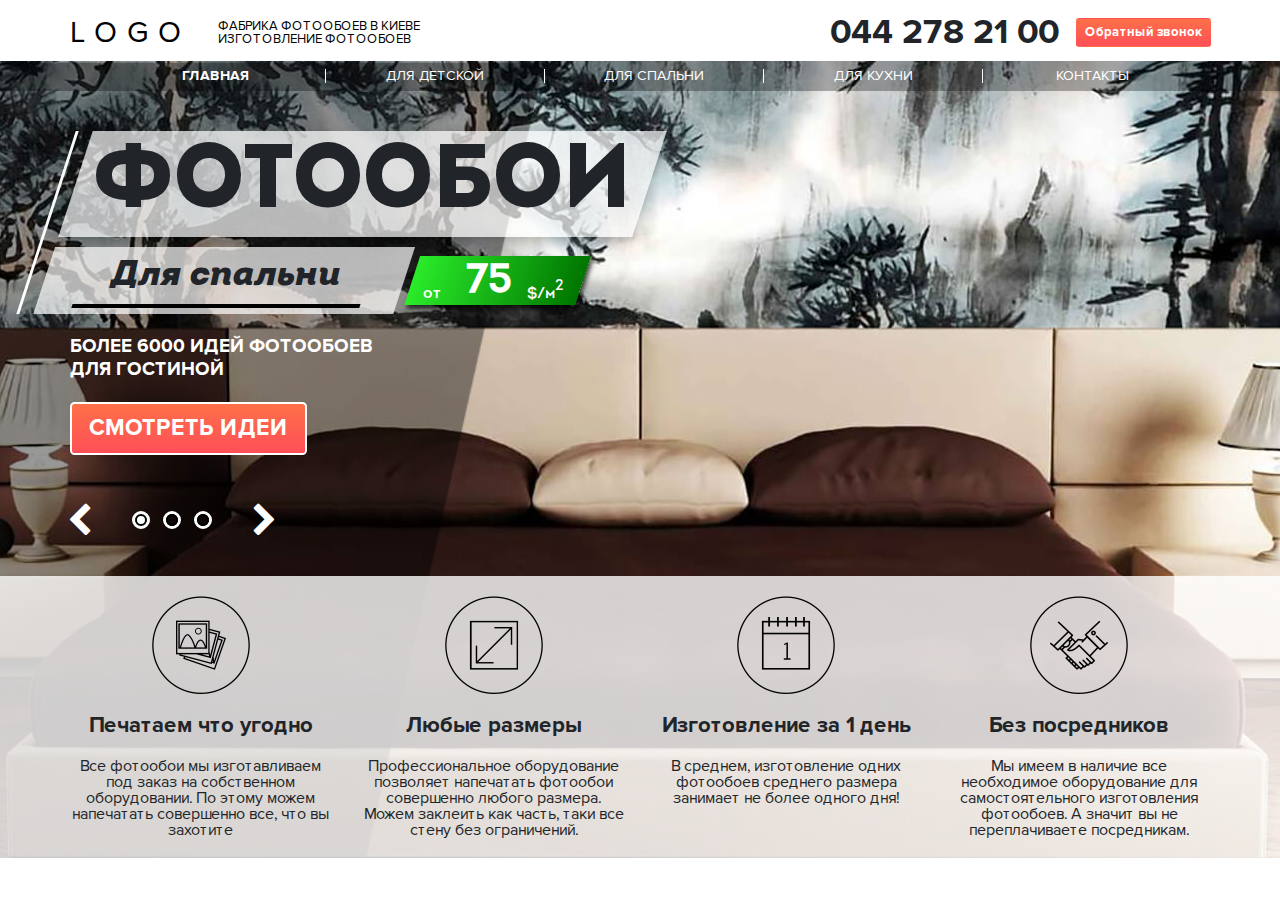
<file: app/index.html>
<!DOCTYPE html>
<html lang="en">
<head>
    <meta charset="UTF-8">
    <meta name="viewport" content="width=device-width, initial-scale=1">
    <title>Фотообои</title>

    <!--Bootstrap-->
    <link rel="stylesheet" href="addons/bootstrap/css/bootstrap.css">

    <!-- Font awesome -->
    <link rel="stylesheet" href="css/font-awesome.min.css">

    <!--Custom styles-->
    <link rel="stylesheet" href="css/style.css">
</head>

<body>

<!--HEADER START-->
<header>
    <div class="header">
        <div class="container d-flex justify-content-between">
            <div class="header-title">
                <a class="header-logo" href="#">L o g o</a>
                <div class="header-title-info text-uppercase d-none d-xl-block">
                    <span>Фабрика фотообоев в КИЕВЕ</span>
                    <span> изготовЛение фотообоев</span>
                </div>
            </div>
            <!--/header-title-->
            <div class="header-callback">
                <div class="number">
                    <span>044 278 21 00</span>
                </div>
                <button class="btn btn-sm">Обратный звонок</button>
            </div>
            <!--/header-callback-->
        </div>
    </div>
</header>
<!--HEADER END-->

<!--GALLERY START-->
<div class="gallery">
    <div class="gallery-img-wrapper">
        <nav class="gallery-navbar navbar navbar-expand-md navbar-dark">
            <div class="container ">
                <button class="navbar-toggler" type="button" data-toggle="collapse" data-target="#collapsibleNavbar">
                    <span class="navbar-toggler-icon"></span>
                </button>
                <!-- Navbar links -->
                <div class="collapse navbar-collapse" id="collapsibleNavbar">
                    <ul class="navbar-nav">
                        <li class="nav-item active">
                            <a class="nav-link" href="#">главная</a>
                        </li>
                        <li class="nav-item">
                            <a class="nav-link" href="#">для детСкой</a>
                        </li>
                        <li class="nav-item">
                            <a class="nav-link" href="#">для спальни</a>
                        </li>
                        <li class="nav-item">
                            <a class="nav-link" href="#">для кухни</a>
                        </li>
                        <li class="nav-item">
                            <a class="nav-link" href="#">контакты</a>
                        </li>
                    </ul>
                    <!--/navbar-->
                </div>
                <!--/navbar-collapse-->
            </div>
        </nav>

        <!--Big Block With Main Info-->
        <div class="container gallery-info-block-container ">
            <div class="gallery-info-block">
                <div class="pricement">
                    <div class="gallery-title">
                        <span>Фотообои</span>
                    </div>
                    <div class="room-info">
                        <div class="room-name">
                            <span>Для зала</span>
                            <hr>
                        </div>
                        <!--/room-info-->
                        <div class="room-price d-flex">
                            <span>от</span>
                            <span class="price">50</span>
                            <span>$/м<sup><small>2</small></sup></span>
                        </div>
                        <!--/room-price-->
                    </div>
                </div>
                <!--/pricement-->

                <div class="ideas">
                    <p>Более 6000 идей фотообоев для ГОСТИНОЙ</p>
                    <button class="btn btn-sm text-uppercase">Смотреть идеи</button>
                </div>
                <!--ideas-->
                <!--Our Controls over there-->
                <div class="controls d-flex">
                    <div class="prev-arrow arrow"><i class="fa fa-chevron-left"></i></div>
                    <div class="dots d-flex">
                        <div class="b-circle dot active" data-number="1">
                            <span class="b-circle-line"></span>
                            <span class="b-circle-line"></span>
                        </div>
                        <div class="b-circle dot" data-number="2">
                            <span class="b-circle-line"></span>
                            <span class="b-circle-line"></span>
                        </div>
                        <div class="b-circle dot" data-number="3">
                            <span class="b-circle-line"></span>
                            <span class="b-circle-line"></span>
                        </div>
                    </div>
                    <!--/dots-->
                    <div class="next-arrow arrow"><i class="fa fa-chevron-right"></i></div>
                </div>
                <!--/Controls-->
            </div>
            <!--/gallery-info-block-->
        </div>
        <!--/gallery-info-block-container-->

        <!--Images that are shown in slider-->
        <img src="img/layer.png" class="layer" alt="">
        <!--/layer-->
        <img class="main-images bedroom" src="img/bedroom1.jpg" alt="">
        <img class="main-images kitchen" src="img/kitchen1.jpg" alt="">
        <img class="main-images livingroom" src="img/livingroom1.jpg" alt="">

        <!--Bottom block with info-->
        <div class="our-activities">
            <div class="container">
                <div class="row">
                    <div class="col-12 col-sm-6 col-lg-3">
                        <div class="print-activity activiti">
                            <div class="activiti-img">
                                <img src="img/print-img.png" alt="">
                            </div>
                            <!--img-->
                            <div class="activiti-title">
                                <span>Печатаем что угодно</span>
                            </div>
                            <!--/activiti title-->
                            <div class="activiti-text">
                                <p>Все фотообои мы изготавливаем под заказ на собственном оборудовании. По этому можем
                                    напечатать совершенно все, что вы захотите</p>
                            </div>
                        </div>
                    </div>
                    <div class="col-12 col-sm-6 col-lg-3">
                        <div class="size-activity activiti">
                            <div class="activiti-img">
                                <img src="img/size-img.png" alt="">
                            </div>
                            <!--img-->
                            <div class="activiti-title">
                                <span>Любые размеры</span>
                            </div>
                            <!--/activiti title-->
                            <div class="activiti-text">
                                <p>Профессиональное оборудование позволяет напечатать фотообои совершенно любого
                                    размера. Можем заклеить как часть, таки все стену без ограничений.</p>
                            </div>
                        </div>
                    </div>
                    <div class="col-12 col-sm-6 col-lg-3">
                        <div class="time-activity activiti">
                            <div class="activiti-img">
                                <img src="img/time-img.png" alt="">
                            </div>
                            <!--img-->
                            <div class="activiti-title">
                                <span>Изготовление за 1 день</span>
                            </div>
                            <!--/activiti title-->
                            <div class="activiti-text">
                                <p>В среднем, изготовление одних фотообоев среднего размера занимает не более одного
                                    дня!</p>
                            </div>
                        </div>
                    </div>
                    <div class="col-12 col-sm-6 col-lg-3">
                        <div class="hand-activity activiti">
                            <div class="activiti-img">
                                <img src="img/hand-img.png" alt="">
                            </div>
                            <!--img-->
                            <div class="activiti-title">
                                <span>Без посредников</span>
                            </div>
                            <!--/activiti title-->
                            <div class="activiti-text">
                                <p>Мы имеем в наличие все необходимое оборудование для самостоятельного изготовления
                                    фотообоев. А значит вы не переплачиваете посредникам.</p>
                            </div>
                        </div>
                    </div>
                </div>
            </div>
        </div>
        <!--/our-activiti-->
    </div>
    <!--gallery-img-wrapper-->
</div>
<!--GALLERY END-->

<!--Bootstrap js files-->
<script src="https://code.jquery.com/jquery-3.3.1.slim.min.js"
        integrity="sha384-q8i/X+965DzO0rT7abK41JStQIAqVgRVzpbzo5smXKp4YfRvH+8abtTE1Pi6jizo"
        crossorigin="anonymous"></script>
<script src="https://cdnjs.cloudflare.com/ajax/libs/popper.js/1.14.3/umd/popper.min.js"
        integrity="sha384-ZMP7rVo3mIykV+2+9J3UJ46jBk0WLaUAdn689aCwoqbBJiSnjAK/l8WvCWPIPm49"
        crossorigin="anonymous"></script>
<script src="https://stackpath.bootstrapcdn.com/bootstrap/4.1.3/js/bootstrap.min.js"
        integrity="sha384-ChfqqxuZUCnJSK3+MXmPNIyE6ZbWh2IMqE241rYiqJxyMiZ6OW/JmZQ5stwEULTy"
        crossorigin="anonymous"></script>

<!--Custom js-->
<script src="js/plugin.js"></script>
</body>
</html>
</file>
<file: app/css/style.css>
html, body, div, span, applet, object, iframe, h1, h2, h3, h4, h5, h6, p, blockquote, pre, a, abbr, acronym, address, big, cite, code, del, dfn, em, img, ins, kbd, q, s, samp, small, strike, strong, sub, sup, tt, var, b, u, i, center, dl, dt, dd, ol, ul, li, fieldset, form, label, legend, table, caption, tbody, tfoot, thead, tr, th, td, article, aside, canvas, details, embed, figure, figcaption, footer, header, hgroup, menu, nav, output, ruby, section, summary, time, mark, audio, video {
  margin: 0;
  padding: 0;
  border: 0;
  font-size: 100%;
  vertical-align: baseline; }

/* HTML5 display-role reset for older browsers */
article, aside, details, figcaption, figure, footer, header, hgroup, menu, nav, section {
  display: block; }

body {
  line-height: 1; }

ol, ul {
  list-style: none; }

blockquote, q {
  quotes: none; }

blockquote:before, blockquote:after {
  content: '';
  content: none; }

q:before, q:after {
  content: '';
  content: none; }

table {
  border-collapse: collapse;
  border-spacing: 0; }

a:hover {
  text-decoration: none; }

button:focus, button:active:focus, button.active:focus, button.focus, button:active.focus, button.active.focus, .btn:focus, .btn:active:focus, .btn.active:focus, .btn.focus, .btn:active.focus, .btn.active.focus {
  outline: none;
  -webkit-box-shadow: none;
          box-shadow: none; }

@font-face {
  font-family: 'Proxima Nova Regular';
  src: url("../fonts/ProximaNova-Regular.eot");
  src: url("../fonts/ProximaNova-Regular.eot?#iefix") format("embedded-opentype"), url("../fonts/ProximaNova-Regular.woff") format("woff"), url("../fonts/ProximaNova-Regular.ttf") format("truetype");
  font-weight: normal;
  font-style: normal; }

@font-face {
  font-family: 'Proxima Nova Bold';
  src: url("../fonts/ProximaNova-Bold.eot");
  src: url("../fonts/ProximaNova-Bold.eot?#iefix") format("embedded-opentype"), url("../fonts/ProximaNova-Bold.woff") format("woff"), url("../fonts/ProximaNova-Bold.ttf") format("truetype");
  font-weight: normal;
  font-style: normal; }

@font-face {
  font-family: 'Intro-italic';
  src: url("../fonts/subset-Intro-Black-Italic.eot");
  src: url("../fonts/subset-Intro-Black-Italic.eot?#iefix") format("embedded-opentype"), url("../fonts/subset-Intro-Black-Italic.woff2") format("woff2"), url("../fonts/subset-Intro-Black-Italic.woff") format("woff"), url("../fonts/subset-Intro-Black-Italic.ttf") format("truetype");
  font-weight: 900;
  font-style: italic; }

@font-face {
  font-family: 'Intro-regular';
  src: url("../fonts/subset-Intro-Regular.eot");
  src: url("../fonts/subset-Intro-Regular.eot?#iefix") format("embedded-opentype"), url("../fonts/subset-Intro-Regular.woff2") format("woff2"), url("../fonts/subset-Intro-Regular.woff") format("woff"), url("../fonts/subset-Intro-Regular.ttf") format("truetype");
  font-weight: normal;
  font-style: normal; }

@font-face {
  font-family: 'Intro-bold';
  src: url("../fonts/subset-Intro-Black.eot");
  src: url("../fonts/subset-Intro-Black.eot?#iefix") format("embedded-opentype"), url("../fonts/subset-Intro-Black.woff2") format("woff2"), url("../fonts/subset-Intro-Black.woff") format("woff"), url("../fonts/subset-Intro-Black.ttf") format("truetype");
  font-weight: 900;
  font-style: normal; }

/*------------------------------------------------------------------
  	[Fonts]
------------------------------------------------------------------*/
/*------------------------------------------------------------------
  	[Colors]
------------------------------------------------------------------*/
/*------------------------------------------------------------------
  	[Sizes]
------------------------------------------------------------------*/
/*----------------------------------------------------------------------

        Unfortunately, I do not like working with pixels, but in this layout it
        was necessary to solve the problem quickly.
        Perhaps in the future I will rewrite it in relative units to look more
        adaptive and beautiful.

-----------------------------------------------------------------------*/
span {
  display: block; }

.header {
  padding: 15px 0 11px; }
  .header-title {
    color: #000000;
    display: -webkit-box;
    display: -ms-flexbox;
    display: flex;
    -webkit-box-align: center;
        -ms-flex-align: center;
            align-items: center;
    font-family: "Proxima Nova Regular"; }
    .header-title-info {
      margin-left: 35px;
      font-size: 13px; }
    .header-title .header-logo {
      text-transform: uppercase;
      font-size: 30px;
      letter-spacing: 0.02em;
      color: #000000; }
  .header-callback {
    display: -webkit-box;
    display: -ms-flexbox;
    display: flex;
    -webkit-box-align: center;
        -ms-flex-align: center;
            align-items: center;
    font-family: "Proxima Nova Bold"; }
    .header-callback .number {
      font-size: 35px;
      margin-right: 17px; }
    .header-callback button {
      font-size: 13px;
      color: #ffffff;
      background: -webkit-gradient(linear, left bottom, left top, from(#ff4f58), to(#fd7048));
      background: linear-gradient(0deg, #ff4f58 0%, #fd7048 100%);
      -webkit-transition: font-size 1s ease-out;
      transition: font-size 1s ease-out; }
      .header-callback button:hover {
        font-size: 15px;
        background: -webkit-gradient(linear, left bottom, left top, from(#ff846b), to(#fd1d0f));
        background: linear-gradient(0deg, #ff846b 0%, #fd1d0f 100%); }
    @media (max-width: 991px) {
      .header-callback .number {
        font-size: 30px;
        margin-right: 31px; } }
    @media (max-width: 767px) {
      .header-callback .number {
        font-size: 22px;
        margin-right: 15px; } }
    @media (max-width: 576px) {
      .header-callback .number {
        display: none; } }

.gallery {
  max-width: 100vw;
  overflow: hidden;
  position: relative;
  min-height: 90%; }
  .gallery .gallery-img-wrapper {
    position: relative; }
    .gallery .gallery-img-wrapper .gallery-navbar {
      padding: 0.5rem 0;
      width: 100%;
      z-index: 100;
      position: absolute;
      top: 0;
      background-color: rgba(0, 0, 0, 0.3); }
      .gallery .gallery-img-wrapper .gallery-navbar .nav-link {
        padding: 0; }
      .gallery .gallery-img-wrapper .gallery-navbar ul {
        padding: 0 9px 0 37px;
        width: 100%;
        font-family: "Proxima Nova Regular";
        font-size: 14px;
        color: #ffffff;
        text-transform: uppercase; }
        .gallery .gallery-img-wrapper .gallery-navbar ul li {
          text-align: center;
          -webkit-box-flex: 1;
              -ms-flex: 1;
                  flex: 1; }
          .gallery .gallery-img-wrapper .gallery-navbar ul li a {
            color: #ffffff; }
        .gallery .gallery-img-wrapper .gallery-navbar ul li.active {
          font-family: "Proxima Nova Bold"; }
        .gallery .gallery-img-wrapper .gallery-navbar ul li + li {
          border-left: 1px solid #ffffff; }
        @media (max-width: 767px) {
          .gallery .gallery-img-wrapper .gallery-navbar ul li + li {
            border-left: none;
            margin-top: 5px; } }
    @media (max-width: 1200px) {
      .gallery .gallery-img-wrapper .gallery-navbar {
        padding: 4px 0; } }
    .gallery .gallery-img-wrapper > img {
      position: relative;
      left: 50%;
      -webkit-transform: translateX(-50%);
              transform: translateX(-50%);
      z-index: 1; }
    .gallery .gallery-img-wrapper > img.layer {
      left: 0;
      position: absolute;
      z-index: 2;
      width: 85%;
      top: 0;
      bottom: 0;
      height: 100%; }
    @media (max-width: 991px) {
      .gallery .gallery-img-wrapper > img {
        width: 150%;
        min-height: 450px; }
      .gallery .gallery-img-wrapper > img.layer {
        display: none; } }
    @media (max-width: 479px) {
      .gallery .gallery-img-wrapper > img {
        width: 150%;
        min-height: 400px; } }
    .gallery .gallery-img-wrapper .gallery-info-block-container {
      position: relative; }
    .gallery .gallery-img-wrapper .gallery-info-block {
      position: absolute;
      z-index: 10;
      margin-top: 6%;
      left: -9px; }
      .gallery .gallery-img-wrapper .gallery-info-block .pricement {
        -webkit-transform: skew(-18deg);
                transform: skew(-18deg);
        padding: 0 14px;
        border-left: 3px solid #ffffff; }
        .gallery .gallery-img-wrapper .gallery-info-block .pricement .gallery-title {
          padding: 0.1em 0.2em 0.08em;
          background-color: rgba(255, 255, 255, 0.7);
          font-family: "Intro-bold";
          font-size: 90px;
          text-transform: uppercase;
          font-weight: 900;
          -webkit-box-shadow: -4px 4px 16px 0px rgba(0, 0, 0, 0.3);
                  box-shadow: -4px 4px 16px 0px rgba(0, 0, 0, 0.3);
          margin-bottom: 10px; }
          .gallery .gallery-img-wrapper .gallery-info-block .pricement .gallery-title span {
            -webkit-transform: skew(18deg);
                    transform: skew(18deg); }
        @media (max-width: 1200px) {
          .gallery .gallery-img-wrapper .gallery-info-block .pricement .gallery-title {
            font-size: 75px;
            text-align: center; } }
        @media (max-width: 870px) {
          .gallery .gallery-img-wrapper .gallery-info-block .pricement .gallery-title {
            font-size: 60px; } }
        @media (max-width: 576px) {
          .gallery .gallery-img-wrapper .gallery-info-block .pricement .gallery-title {
            font-size: 40px; } }
        @media (max-width: 479px) {
          .gallery .gallery-img-wrapper .gallery-info-block .pricement .gallery-title {
            font-size: 25px; } }
        .gallery .gallery-img-wrapper .gallery-info-block .pricement .room-info {
          display: -webkit-box;
          display: -ms-flexbox;
          display: flex;
          -webkit-box-align: end;
              -ms-flex-align: end;
                  align-items: flex-end; }
          .gallery .gallery-img-wrapper .gallery-info-block .pricement .room-info .room-name {
            position: relative;
            font-size: 36px;
            font-family: "Intro-italic";
            padding: 11px 65px 20px;
            background-color: rgba(255, 255, 255, 0.7); }
            .gallery .gallery-img-wrapper .gallery-info-block .pricement .room-info .room-name hr {
              position: absolute;
              left: 10%;
              right: 10%;
              bottom: 10%;
              margin: 0;
              margin-top: 5px;
              border: 2px solid #000000; }
            .gallery .gallery-img-wrapper .gallery-info-block .pricement .room-info .room-name span {
              -webkit-transform: skew(18deg);
                      transform: skew(18deg); }
          @media (max-width: 1200px) {
            .gallery .gallery-img-wrapper .gallery-info-block .pricement .room-info .room-name {
              font-size: 34px;
              padding: 11px 47px 20px;
              max-width: 365px;
              text-align: center; } }
          @media (max-width: 991px) {
            .gallery .gallery-img-wrapper .gallery-info-block .pricement .room-info .room-name {
              font-size: 25px;
              padding: 8px 30px 10px; } }
          @media (max-width: 870px) {
            .gallery .gallery-img-wrapper .gallery-info-block .pricement .room-info .room-name {
              font-size: 20px;
              padding: 6px 25px 10px; }
              .gallery .gallery-img-wrapper .gallery-info-block .pricement .room-info .room-name hr {
                border: 1px solid #000000;
                margin-top: 2px; } }
          @media (max-width: 479px) {
            .gallery .gallery-img-wrapper .gallery-info-block .pricement .room-info .room-name {
              font-size: 15px;
              width: 145px;
              padding: 8px 11px 5px;
              -webkit-box-pack: center;
                  -ms-flex-pack: center;
                      justify-content: center; } }
          .gallery .gallery-img-wrapper .gallery-info-block .pricement .room-info .room-price {
            padding: 5px 15px 3px;
            -webkit-box-align: end;
                -ms-flex-align: end;
                    align-items: flex-end;
            color: #ffffff;
            height: -webkit-min-content;
            height: -moz-min-content;
            height: min-content;
            background: -webkit-gradient(linear, left top, right top, from(#2aeb2a), to(#007500));
            background: linear-gradient(90deg, #2aeb2a 0%, #007500 100%);
            /* w3c */
            filter: progid:DXImageTransform.Microsoft.gradient(startColorstr='#2aeb2a', endColorstr='#007500', GradientType=1);
            -webkit-box-shadow: 3px 4px 5px 0px rgba(0, 0, 0, 0.75);
                    box-shadow: 3px 4px 5px 0px rgba(0, 0, 0, 0.75);
            font-family: "Intro-regular";
            margin-left: 8px;
            margin-bottom: 0.6em; }
            .gallery .gallery-img-wrapper .gallery-info-block .pricement .room-info .room-price .price {
              margin: 0 20px;
              font-size: 41px;
              font-weight: 900; }
            .gallery .gallery-img-wrapper .gallery-info-block .pricement .room-info .room-price span {
              -webkit-transform: skew(18deg);
                      transform: skew(18deg);
              font-size: 16px; }
          @media (max-width: 1200px) {
            .gallery .gallery-img-wrapper .gallery-info-block .pricement .room-info .room-price .price {
              margin: 0 13px; } }
          @media (max-width: 991px) {
            .gallery .gallery-img-wrapper .gallery-info-block .pricement .room-info .room-price .price {
              font-size: 25px; } }
          @media (max-width: 479px) {
            .gallery .gallery-img-wrapper .gallery-info-block .pricement .room-info .room-price {
              width: 100%;
              padding: 5px 10px 3px;
              -webkit-box-pack: center;
                  -ms-flex-pack: center;
                      justify-content: center;
              margin-left: 0; }
              .gallery .gallery-img-wrapper .gallery-info-block .pricement .room-info .room-price span {
                font-size: 10px; }
              .gallery .gallery-img-wrapper .gallery-info-block .pricement .room-info .room-price .price {
                font-size: 16px; } }
        @media (max-width: 479px) {
          .gallery .gallery-img-wrapper .gallery-info-block .pricement .room-info {
            display: block; }
            .gallery .gallery-img-wrapper .gallery-info-block .pricement .room-info .room-name {
              width: 100%; }
            .gallery .gallery-img-wrapper .gallery-info-block .pricement .room-info .room-price {
              width: 100%;
              margin-top: 10px; } }
      @media (max-width: 991px) {
        .gallery .gallery-img-wrapper .gallery-info-block .pricement {
          padding: 0 12px; } }
    @media (max-width: 1200px) {
      .gallery .gallery-img-wrapper .gallery-info-block {
        left: 5%;
        margin-top: 5%; } }
    @media (max-width: 991px) {
      .gallery .gallery-img-wrapper .gallery-info-block {
        margin-top: 18%; } }
    @media (max-width: 576px) {
      .gallery .gallery-img-wrapper .gallery-info-block {
        left: 10%;
        right: 10%; } }
    @media (max-width: 479px) {
      .gallery .gallery-img-wrapper .gallery-info-block {
        margin-top: 30%; } }
    .gallery .gallery-img-wrapper .ideas {
      max-width: 50%;
      font-family: "Proxima Nova Bold";
      font-size: 19px;
      color: #ffffff;
      text-transform: uppercase;
      margin-top: 22px;
      margin-left: 4%; }
      .gallery .gallery-img-wrapper .ideas p {
        margin-bottom: 20px;
        line-height: 120%; }
      .gallery .gallery-img-wrapper .ideas button {
        color: #ffffff;
        background: -webkit-gradient(linear, left bottom, left top, from(#ff4f58), to(#fd7048));
        background: linear-gradient(0deg, #ff4f58 0%, #fd7048 100%);
        border: 2px solid #ffffff;
        border-radius: .2em;
        padding: 7px 17px;
        font-size: 23px;
        -webkit-transition: background 1s ease-in, padding 0.3s;
        transition: background 1s ease-in, padding 0.3s; }
        .gallery .gallery-img-wrapper .ideas button:hover {
          padding: 7px 23px;
          background: -webkit-gradient(linear, left bottom, left top, from(#ff846b), to(#fd1d0f));
          background: linear-gradient(0deg, #ff846b 0%, #fd1d0f 100%); }
    @media (max-width: 991px) {
      .gallery .gallery-img-wrapper .ideas {
        max-width: 100%;
        font-size: 15px;
        margin-top: 10px; }
        .gallery .gallery-img-wrapper .ideas p {
          margin-bottom: 10px; }
        .gallery .gallery-img-wrapper .ideas button {
          padding: 6px 10px;
          font-size: 15px; } }
    @media (max-width: 767px) {
      .gallery .gallery-img-wrapper .ideas button {
        margin-top: 15px;
        padding: 10px 20px;
        font-size: 20px; } }
    @media (max-width: 576px) {
      .gallery .gallery-img-wrapper .ideas p {
        display: none; } }
    @media (max-width: 479px) {
      .gallery .gallery-img-wrapper .ideas {
        margin-left: 0; }
        .gallery .gallery-img-wrapper .ideas button {
          font-size: 15px;
          margin: 0 auto;
          display: block;
          margin-top: 45px; } }
    .gallery .gallery-img-wrapper .controls {
      margin-top: 48px;
      margin-left: 3.5%;
      color: #ffffff;
      -webkit-box-align: center;
          -ms-flex-align: center;
              align-items: center; }
      .gallery .gallery-img-wrapper .controls .arrow {
        font-size: 35px;
        cursor: pointer; }
        .gallery .gallery-img-wrapper .controls .arrow:hover {
          font-size: 30px;
          text-shadow: 0px 0px 16px rgba(0, 0, 0, 0.61); }
      .gallery .gallery-img-wrapper .controls .dots {
        margin: 0 40px; }
        .gallery .gallery-img-wrapper .controls .dots .dot {
          width: 18px;
          height: 18px;
          border: 3px solid #ffffff;
          border-radius: 100%;
          background-color: transparent; }
          .gallery .gallery-img-wrapper .controls .dots .dot + .dot {
            margin-left: 13px; }
          .gallery .gallery-img-wrapper .controls .dots .dot:hover {
            cursor: pointer;
            -webkit-box-shadow: 0px 0px 10px 2px rgba(0, 0, 0, 0.4);
                    box-shadow: 0px 0px 10px 2px rgba(0, 0, 0, 0.4); }
        .gallery .gallery-img-wrapper .controls .dots .dot.active {
          background-color: #ffffff; }
    @media (max-width: 1200px) {
      .gallery .gallery-img-wrapper .controls {
        margin-top: 25px; } }
    @media (max-width: 991px) {
      .gallery .gallery-img-wrapper .controls {
        margin-top: 10px; }
        .gallery .gallery-img-wrapper .controls .arrow {
          font-size: 25px; }
        .gallery .gallery-img-wrapper .controls .dots {
          margin: 0 20px; }
          .gallery .gallery-img-wrapper .controls .dots .dot {
            width: 10px;
            height: 10px; } }
    @media (max-width: 767px) {
      .gallery .gallery-img-wrapper .controls {
        margin-top: 20px; }
        .gallery .gallery-img-wrapper .controls .arrow {
          font-size: 40px; }
        .gallery .gallery-img-wrapper .controls .dots {
          margin: 0 30px; }
          .gallery .gallery-img-wrapper .controls .dots .dot {
            width: 20px;
            height: 20px; } }
    @media (max-width: 479px) {
      .gallery .gallery-img-wrapper .controls {
        margin-left: 0;
        -webkit-box-pack: center;
            -ms-flex-pack: center;
                justify-content: center; } }
    .gallery .gallery-img-wrapper .our-activities {
      left: 0;
      right: 0;
      z-index: 150;
      background-color: rgba(255, 255, 255, 0.8);
      position: absolute;
      bottom: 0;
      padding: 20px 0; }
    .gallery .gallery-img-wrapper .activiti {
      text-align: center; }
      .gallery .gallery-img-wrapper .activiti-img {
        margin-bottom: 18px; }
      .gallery .gallery-img-wrapper .activiti-title {
        font-family: "Proxima Nova Bold";
        font-size: 22px;
        margin-bottom: 21px; }
      .gallery .gallery-img-wrapper .activiti-text {
        font-family: "Proxima Nova Regular"; }
    @media (max-width: 991px) {
      .gallery .gallery-img-wrapper .our-activities {
        position: static; }
        .gallery .gallery-img-wrapper .our-activities .activiti {
          margin-top: 10px; } }

/*------------------------------------------------------------------
  	[Another classes]
------------------------------------------------------------------*/
.fadein {
  -webkit-animation-name: fadeIn;
          animation-name: fadeIn;
  -webkit-animation-duration: 1s;
          animation-duration: 1s; }

@-webkit-keyframes fadeIn {
  from {
    opacity: 0; }
  to {
    opacity: 1; } }

@keyframes fadeIn {
  from {
    opacity: 0; }
  to {
    opacity: 1; } }

.b-circle {
  width: 15px;
  height: 15px;
  background: rgba(255, 255, 255, 0.8);
  position: relative;
  border-radius: 50%; }

.b-circle-line {
  position: absolute;
  top: 0px;
  left: 0px;
  right: 0px;
  bottom: 0px;
  border: 2px solid black;
  border-radius: 50%; }

.b-circle-line:nth-of-type(2) {
  top: -3px;
  left: -3px;
  right: -3px;
  border: 2px solid rgba(84, 0, 255, 0);
  bottom: -3px; }

@media (min-width: 1200px) {
  .container {
    max-width: 1171px; } }
</file>
